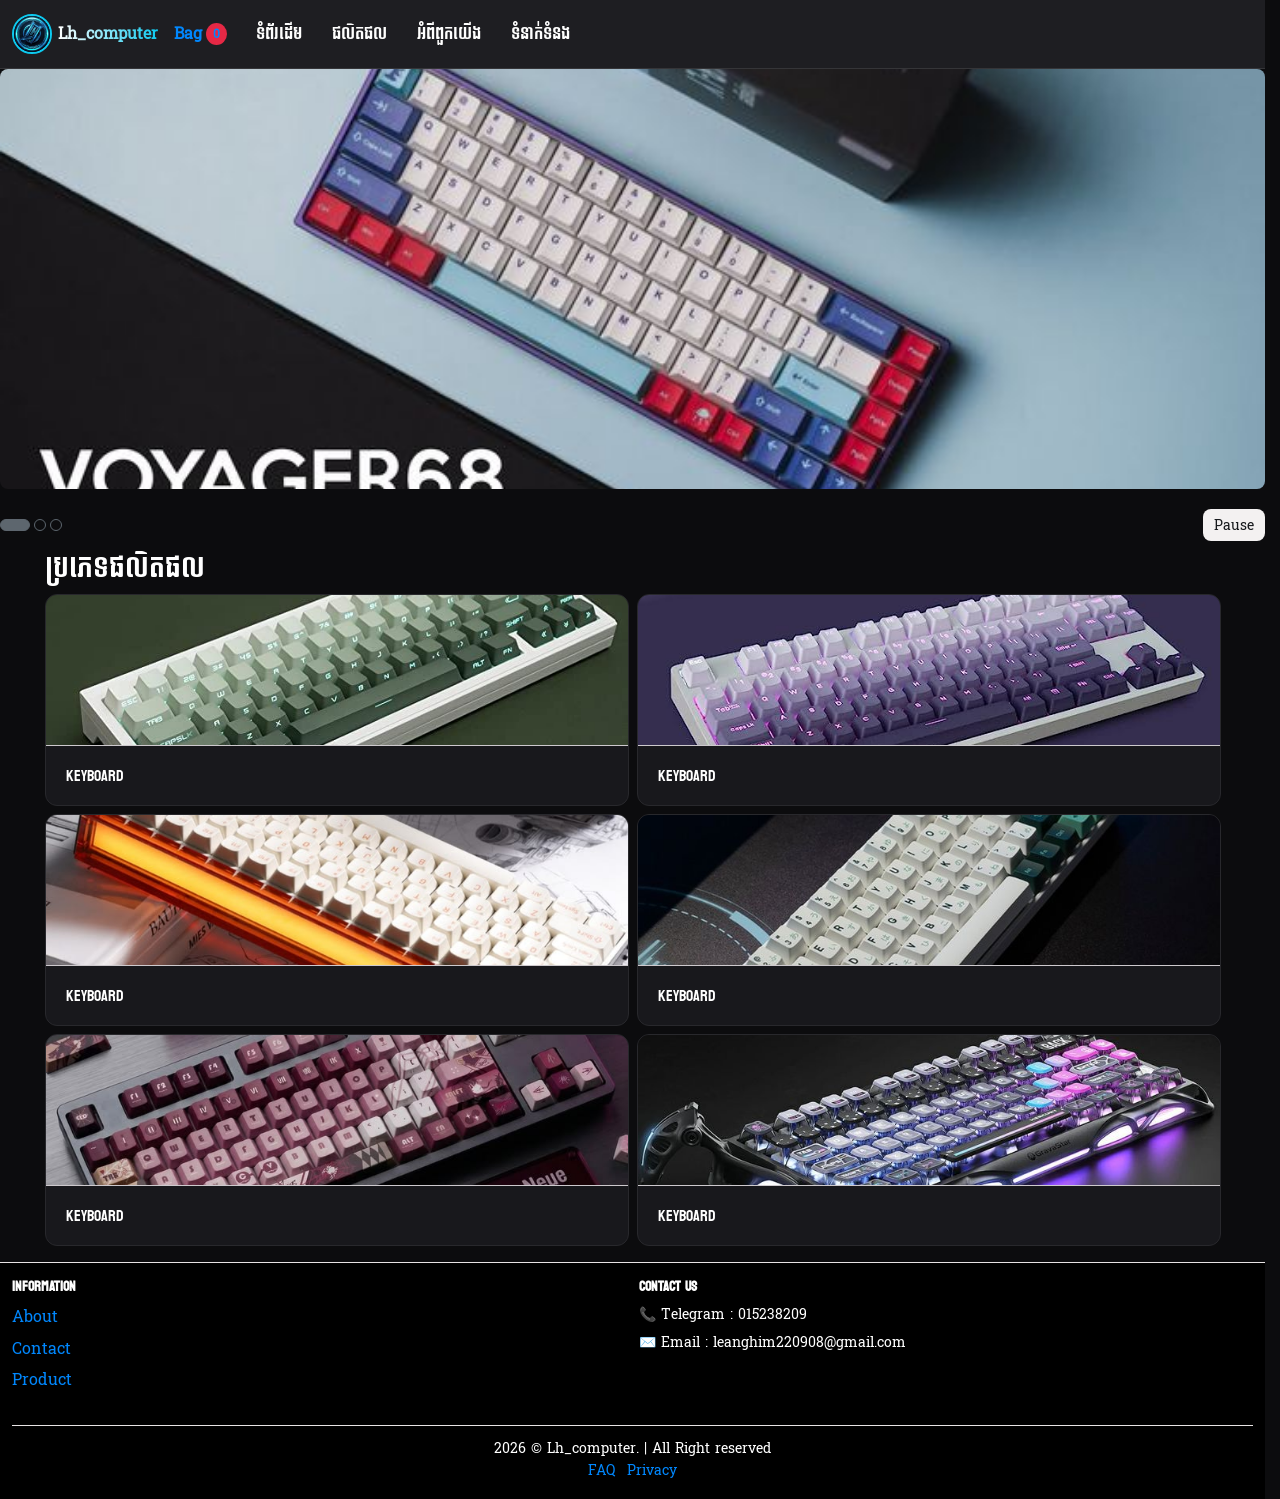
<file: index.html>
<!DOCTYPE html>
<html lang="km">

<head>
  <meta charset="UTF-8">
  <meta name="viewport" content="width=device-width, initial-scale=1.0">
  <title>Lh_computer</title>
  <link rel="stylesheet" href="assets/css/bootstrap.css">
  <link rel="stylesheet" href="assets/css/bootstrap-grid.css">
  <link rel="stylesheet" href="assets/css/custom.css">
</head>

<body class="bg-dark text-white">
  <header>
    <nav class="navbar lg:navbar-expand bg-1 fg-2">
      <div class="container-fluid">
        <!-- Logo និងឈ្មោះហាង -->
        <a class="navbar-brand d-flex align-items-center" href="index.html">
          <img src="assets/images/logos/Gemini_Generated_Image_u8m9ju8m9ju8m9ju.jpg" style="height: 40px; width: auto;"
            class="me-2 rounded-circle" alt="Lh_computer Logo">
          <span>Lh_computer</span>
        </a>

        <!-- ក្រុមខាងស្តាំ៖ Bag នៅជាប់ប៊ូតុងត្រេបី -->
        <div class="d-flex align-items-center gap-2 ms-auto">
          <a href="bag.html" class="text-decoration-none text-danger fw-bold d-flex align-items-center gap-1">
            <span>Bag</span>
            <span id="bagCount" class="badge bg-danger rounded-circle px-2">0</span>
          </a>

          <!-- ប៊ូតុង Drawer Toggler សម្រាប់ទូរសព្ទ -->
          <button class="btn-icon navbar-toggler" type="button" data-bs-toggle="drawer" data-bs-target="#navbarNavMenu"
            aria-controls="navbarNavMenu" aria-expanded="false" aria-label="Toggle navigation">
            <span class="navbar-toggler-icon" aria-hidden="true"></span>
          </button>
        </div>

        <!-- Drawer Menu -->
        <dialog class="drawer drawer-end" tabindex="-1" id="navbarNavMenu" aria-labelledby="navbarNavMenuLabel">
          <div class="drawer-header">
            <h5 class="drawer-title" id="navbarNavMenuLabel">Menu</h5>
            <button type="button" class="btn-close" data-bs-dismiss="drawer" aria-label="Close"></button>
          </div>
          <div class="drawer-body">
            <ul class="navbar-nav">
              <li class="nav-item">
                <a class="nav-link" href="index.html">ទំព័រដើម</a>
              </li>
              <li class="nav-item">
                <a class="nav-link" href="product.html">ផលិតផល</a>
              </li>
              <li class="nav-item">
                <a class="nav-link" href="about.html">អំពីពួកយើង</a>
              </li>
              <li class="nav-item">
                <a class="nav-link" href="contact.html">ទំនាក់ទំនង</a>
              </li>
            </ul>
          </div>
        </dialog>
      </div>
    </nav>
  </header>

  <!-- Carousel Banner -->
  <div id="carouselExampleInterval" class="carousel slide" data-bs-ride="carousel">
    <div class="carousel-inner rounded-5">
      <div class="carousel-item active">
        <img src="assets/images/banners/b1.jpg" class="d-block w-100" alt="Banner 1">
      </div>
      <div class="carousel-item">
        <img src="assets/images/banners/b2.jpg" loading="lazy" class="d-block w-100" alt="Banner 2">
      </div>
      <div class="carousel-item">
        <img src="assets/images/banners/b3.jpg" loading="lazy" class="d-block w-100" alt="Banner 3">
      </div>
    </div>

    <div class="d-flex justify-content-between align-items-center mt-3">
      <div class="carousel-indicators position-relative m-0">
        <button type="button" data-bs-target="#carouselExampleInterval" data-bs-slide-to="0" class="active"
          aria-current="true" aria-label="Slide 1"></button>
        <button type="button" data-bs-target="#carouselExampleInterval" data-bs-slide-to="1"
          aria-label="Slide 2"></button>
        <button type="button" data-bs-target="#carouselExampleInterval" data-bs-slide-to="2"
          aria-label="Slide 3"></button>
      </div>

      <button id="carouselToggleBtn" class="btn btn-outline-light btn-sm" type="button" aria-label="Pause">
        Pause
      </button>
    </div>
  </div>

  <!-- Categories Section -->
  <div class="container my-4">
    <h3 class="mb-3 text-white">ប្រភេទផលិតផល</h3>
    <div class="row g-3">
      <div class="col-6 col-md-4 col-lg-3 col-xl-2">
        <div class="card cate_img h-100 bg-dark text-white border-secondary">
          <img src="assets/images/categories/1.jpg" loading="lazy" class="card-img-top w-100" alt="កុំព្យូទ័រ"
            style="height: 150px; object-fit: cover;">
          <div class="card-body">
            <h5 class="card-title fs-6">Keyboard</h5>
          </div>
        </div>
      </div>

      <div class="col-6 col-md-4 col-lg-3 col-xl-2">
        <div class="card cate_img h-100 bg-dark text-white border-secondary">
          <img src="assets/images/categories/2.jpg" loading="lazy" class="card-img-top w-100" alt="កុំព្យូទ័រលើតុ"
            style="height: 150px; object-fit: cover;">
          <div class="card-body">
            <h5 class="card-title fs-6">Keyboard</h5>
          </div>
        </div>
      </div>

      <div class="col-6 col-md-4 col-lg-3 col-xl-2">
        <div class="card cate_img h-100 bg-dark text-white border-secondary">
          <img src="assets/images/categories/5.jpg" loading="lazy" class="card-img-top w-100" alt="អេក្រង់កុំព្យូទ័រ"
            style="height: 150px; object-fit: cover;">
          <div class="card-body">
            <h5 class="card-title fs-6">Keyboard</h5>
          </div>
        </div>
      </div>

      <div class="col-6 col-md-4 col-lg-3 col-xl-2">
        <div class="card cate_img h-100 bg-dark text-white border-secondary">
          <img src="assets/images/categories/4.jpg" loading="lazy" class="card-img-top w-100" alt="អេក្រង់កុំព្យូទ័រ"
            style="height: 150px; object-fit: cover;">
          <div class="card-body">
            <h5 class="card-title fs-6">Keyboard</h5>
          </div>
        </div>
      </div>

      <div class="col-6 col-md-4 col-lg-3 col-xl-2">
        <div class="card cate_img h-100 bg-dark text-white border-secondary">
          <img src="assets/images/categories/6.jpg" loading="lazy" class="card-img-top w-100" alt="អេក្រង់កុំព្យូទ័រ"
            style="height: 150px; object-fit: cover;">
          <div class="card-body">
            <h5 class="card-title fs-6">Keyboard</h5>
          </div>
        </div>
      </div>

      <div class="col-6 col-md-4 col-lg-3 col-xl-2">
        <div class="card cate_img h-100 bg-dark text-white border-secondary">
          <img src="assets/images/categories/7.jpg" loading="lazy" class="card-img-top w-100" alt="Computer"
            style="height: 150px; object-fit: cover;">
          <div class="card-body">
            <h5 class="card-title fs-6">Keyboard</h5>
          </div>
        </div>
      </div>
    </div>
  </div>

  <!-- Footer -->
  <footer class="custom-footer py-5 bg-black border-top border-secondary mt-5">
    <div class="container-fluid px-4 px-md-5">
      <div class="row g-4 pb-5 justify-content-between">
        <div class="col-6 col-md-3 col-lg-2">
          <h6 class="fw-bold mb-3 text-white">INFORMATION</h6>
          <ul class="information list-unstyled">
            <li class="mb-2"><a href="about.html" class="text-decoration-none text-muted">About</a></li>
            <li class="mb-2"><a href="contact.html" class="text-decoration-none text-muted">Contact</a></li>
            <li class="mb-2"><a href="product.html" class="text-decoration-none text-muted">Product</a></li>
          </ul>
        </div>
        <div class="col-6 col-md-4 col-lg-3">
          <h6 class="fw-bold mb-3 text-white">CONTACT US</h6>
          <ul class="list-unstyled small mb-3">
            <li class="mb-2 text-muted d-flex align-items-center gap-2">
              <span>📞 Telegram : 015238209</span>
            </li>
            <li class="mb-3 text-muted d-flex align-items-center gap-2">
              <span>✉️ Email : leanghim220908@gmail.com</span>
            </li>
          </ul>
        </div>
      </div>
      <div
        class="d-flex flex-column flex-md-row justify-content-between align-items-center pt-4 border-top border-secondary text-muted small">
        <p class="mb-0">2026 &copy; Lh_computer. | All Right reserved</p>
        <div class="d-flex gap-4">
          <a href="#" class="text-muted text-decoration-none">FAQ</a>
          <a href="#" class="text-muted text-decoration-none">Privacy</a>
        </div>
      </div>
    </div>
  </footer>

  <script>
    document.addEventListener("DOMContentLoaded", function () {
      const cart = JSON.parse(localStorage.getItem('lh_cart')) || [];
      const totalCount = cart.reduce((sum, item) => sum + (parseInt(item.qty, 10) || 1), 0);
      const bagCountElem = document.getElementById('bagCount');
      if (bagCountElem) {
        bagCountElem.innerText = totalCount;
      }

      const carouselEl = document.getElementById('carouselExampleInterval');
      if (!carouselEl) return;

      const items = carouselEl.querySelectorAll('.carousel-item');
      const indicators = carouselEl.querySelectorAll('.carousel-indicators button');
      const toggleBtn = document.getElementById('carouselToggleBtn');
      if (!items.length) return;

      let currentIndex = 0;
      let isPaused = false;

      function showSlide(index) {
        currentIndex = (index + items.length) % items.length;
        items.forEach((item, i) => {
          const isActive = i === currentIndex;
          item.classList.toggle('active', isActive);
          item.style.display = isActive ? 'block' : 'none';
        });
        indicators.forEach((btn, i) => {
          const isActive = i === currentIndex;
          btn.classList.toggle('active', isActive);
          btn.setAttribute('aria-current', isActive ? 'true' : 'false');
        });
      }

      showSlide(0);

      indicators.forEach((btn, idx) => {
        btn.addEventListener('click', function () {
          showSlide(idx);
        });
      });

      setInterval(function () {
        if (!isPaused) {
          showSlide(currentIndex + 1);
        }
      }, 3000);

      if (toggleBtn) {
        toggleBtn.addEventListener('click', function () {
          isPaused = !isPaused;
          toggleBtn.textContent = isPaused ? 'Play' : 'Pause';
        });
      }
    });
  </script>
  <script type="module" src="assets/js/bootstrap.bundle.min.js"></script>
  <script src="assets/js/main.js"></script>
</body>

</html>
</file>
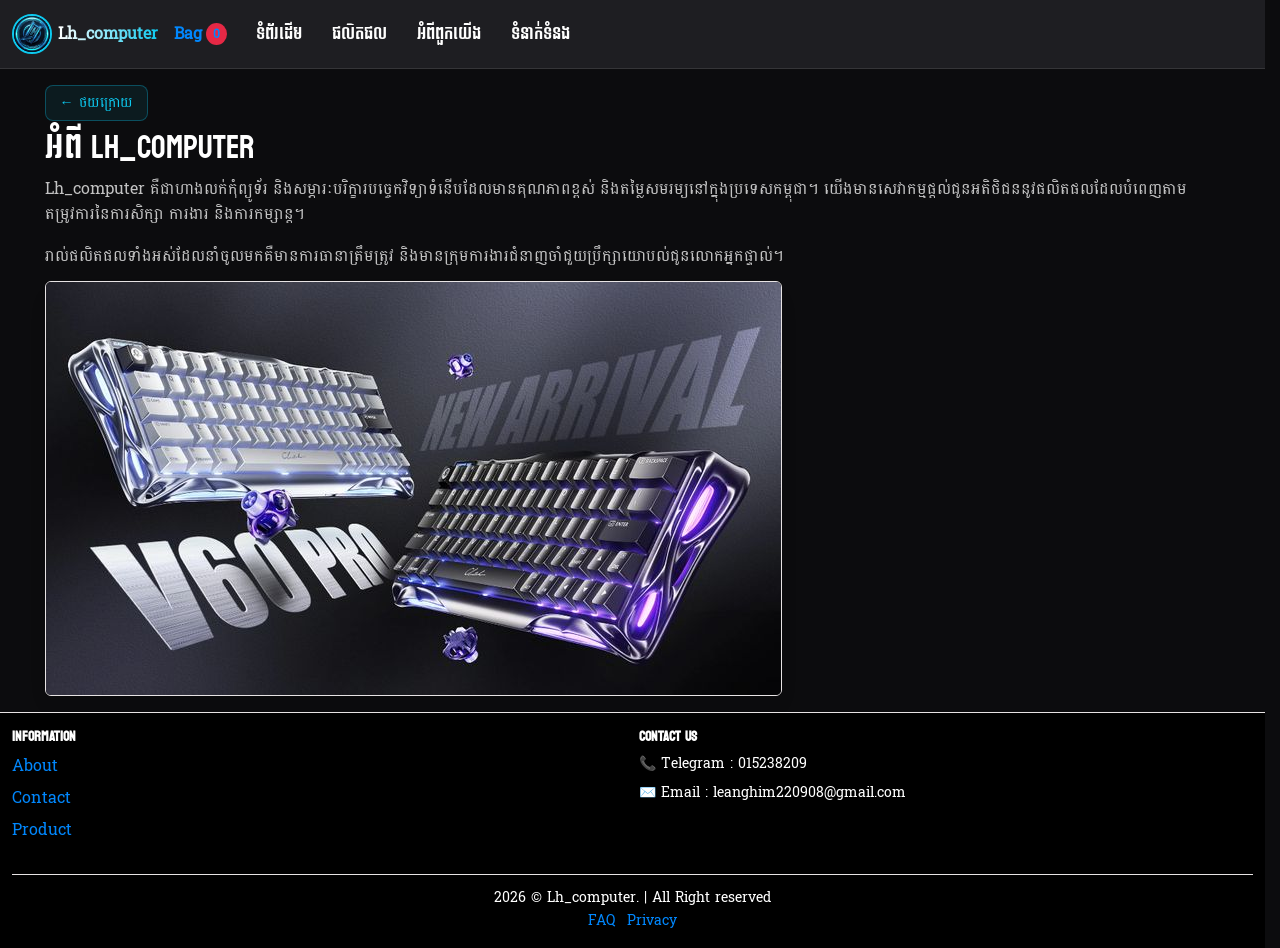
<file: about.html>
<!DOCTYPE html>
<html lang="km">

<head>
    <meta charset="UTF-8">
    <meta name="viewport" content="width=device-width, initial-scale=1.0">
    <title>អំពីពួកយើង - Lh_computer</title>
    <link rel="stylesheet" href="assets/css/bootstrap.css">
    <link rel="stylesheet" href="assets/css/bootstrap-grid.css">
    <link rel="stylesheet" href="assets/css/custom.css">
</head>

<body class="bg-dark text-white">
    <header>
        <nav class="navbar lg:navbar-expand bg-1 fg-2">
            <div class="container-fluid">
                <a class="navbar-brand d-flex align-items-center" href="index.html">
                    <img src="assets/images/logos/Gemini_Generated_Image_u8m9ju8m9ju8m9ju.jpg"
                        style="height: 40px; width: auto;" class="me-2 rounded-circle" alt="Lh_computer Logo">
                    <span>Lh_computer</span>
                </a>

                <div class="d-flex align-items-center gap-2 ms-auto">
                    <a href="bag.html" class="text-decoration-none text-danger fw-bold d-flex align-items-center gap-1">
                        <span>Bag</span>
                        <span id="bagCount" class="badge bg-danger rounded-circle px-2">0</span>
                    </a>

                    <button class="btn-icon navbar-toggler" type="button" data-bs-toggle="drawer"
                        data-bs-target="#navbarNavMenu" aria-controls="navbarNavMenu" aria-expanded="false"
                        aria-label="Toggle navigation">
                        <span class="navbar-toggler-icon" aria-hidden="true"></span>
                    </button>
                </div>

                <dialog class="drawer drawer-end" tabindex="-1" id="navbarNavMenu" aria-labelledby="navbarNavMenuLabel">
                    <div class="drawer-header">
                        <h5 class="drawer-title" id="navbarNavMenuLabel">Menu</h5>
                        <button type="button" class="btn-close" data-bs-dismiss="drawer" aria-label="Close"></button>
                    </div>
                    <div class="drawer-body">
                        <ul class="navbar-nav">
                            <li class="nav-item">
                                <a class="nav-link" href="index.html">ទំព័រដើម</a>
                            </li>
                            <li class="nav-item">
                                <a class="nav-link" href="product.html">ផលិតផល</a>
                            </li>
                            <li class="nav-item">
                                <a class="nav-link" href="about.html">អំពីពួកយើង</a>
                            </li>
                            <li class="nav-item">
                                <a class="nav-link" href="contact.html">ទំនាក់ទំនង</a>
                            </li>
                        </ul>
                    </div>
                </dialog>
            </div>
        </nav>
    </header>

    <main class="container my-5">
        <div class="mb-3">
            <a href="product.html" class="back-btn-modern text-decoration-none">
                <span>← ថយក្រោយ</span>
            </a>
        </div>

        <div class="row align-items-center g-4">
            <div class="col-md-6">
                <h2 class="mb-3 text-white">អំពី LH_COMPUTER</h2>
                <p class="text-light opacity-75">
                    Lh_computer គឺជាហាងលក់កុំព្យូទ័រ និងសម្ភារៈបរិក្ខារបច្ចេកវិទ្យាទំនើបដែលមានគុណភាពខ្ពស់
                    និងតម្លៃសមរម្យនៅក្នុងប្រទេសកម្ពុជា។
                    យើងមានសេវាកម្មផ្តល់ជូនអតិថិជននូវផលិតផលដែលបំពេញតាមតម្រូវការនៃការសិក្សា
                    ការងារ និងការកម្សាន្ត។
                </p>
                <p class="text-light opacity-75 mb-0">
                    រាល់ផលិតផលទាំងអស់ដែលនាំចូលមកគឺមានការធានាត្រឹមត្រូវ
                    និងមានក្រុមការងារជំនាញចាំជួយប្រឹក្សាយោបល់ជូនលោកអ្នកផ្ទាល់។
                </p>
            </div>

            <div class="col-md-6">
                <img src="assets/images/logos/Gaming Gadgets w_ Cool Sci-fi Keyboard, Mouse, Speakers _ GravaStar.jpg"
                    loading="lazy" class="img-fluid rounded-4 shadow border border-secondary" alt="About Image">
            </div>
        </div>
    </main>

    <footer class="custom-footer py-5 bg-black border-top border-secondary mt-5">
        <div class="container-fluid px-4 px-md-5">
            <div class="row g-4 pb-5 justify-content-between">
                <div class="col-6 col-md-3 col-lg-2">
                    <h6 class="fw-bold mb-3 text-white">INFORMATION</h6>
                    <ul class="information list-unstyled">
                        <li class="mb-2"><a href="about.html" class="text-decoration-none text-muted">About</a></li>
                        <li class="mb-2"><a href="contact.html" class="text-decoration-none text-muted">Contact</a></li>
                        <li class="mb-2"><a href="product.html" class="text-decoration-none text-muted">Product</a></li>
                    </ul>
                </div>
                <div class="col-6 col-md-4 col-lg-3">
                    <h6 class="fw-bold mb-3 text-white">CONTACT US</h6>
                    <ul class="list-unstyled small mb-3">
                        <li class="mb-2 text-muted d-flex align-items-center gap-2">
                            <span>📞 Telegram : 015238209</span>
                        </li>
                        <li class="mb-3 text-muted d-flex align-items-center gap-2">
                            <span>✉️ Email : leanghim220908@gmail.com</span>
                        </li>
                    </ul>
                </div>
            </div>
            <div
                class="d-flex flex-column flex-md-row justify-content-between align-items-center pt-4 border-top border-secondary text-muted small">
                <p class="mb-0">2026 &copy; Lh_computer. | All Right reserved</p>
                <div class="d-flex gap-4">
                    <a href="#" class="text-muted text-decoration-none">FAQ</a>
                    <a href="#" class="text-muted text-decoration-none">Privacy</a>
                </div>
            </div>
        </div>
    </footer>

    <script>
        document.addEventListener("DOMContentLoaded", function () {
            const cart = JSON.parse(localStorage.getItem('lh_cart')) || [];
            const totalCount = cart.reduce((sum, item) => sum + (parseInt(item.qty, 10) || 1), 0);
            const bagCountElem = document.getElementById('bagCount');
            if (bagCountElem) {
                bagCountElem.innerText = totalCount;
            }
        });
    </script>
    <script type="module" src="assets/js/bootstrap.bundle.min.js"></script>
    <script src="assets/js/main.js"></script>
</body>

</html>
</file>
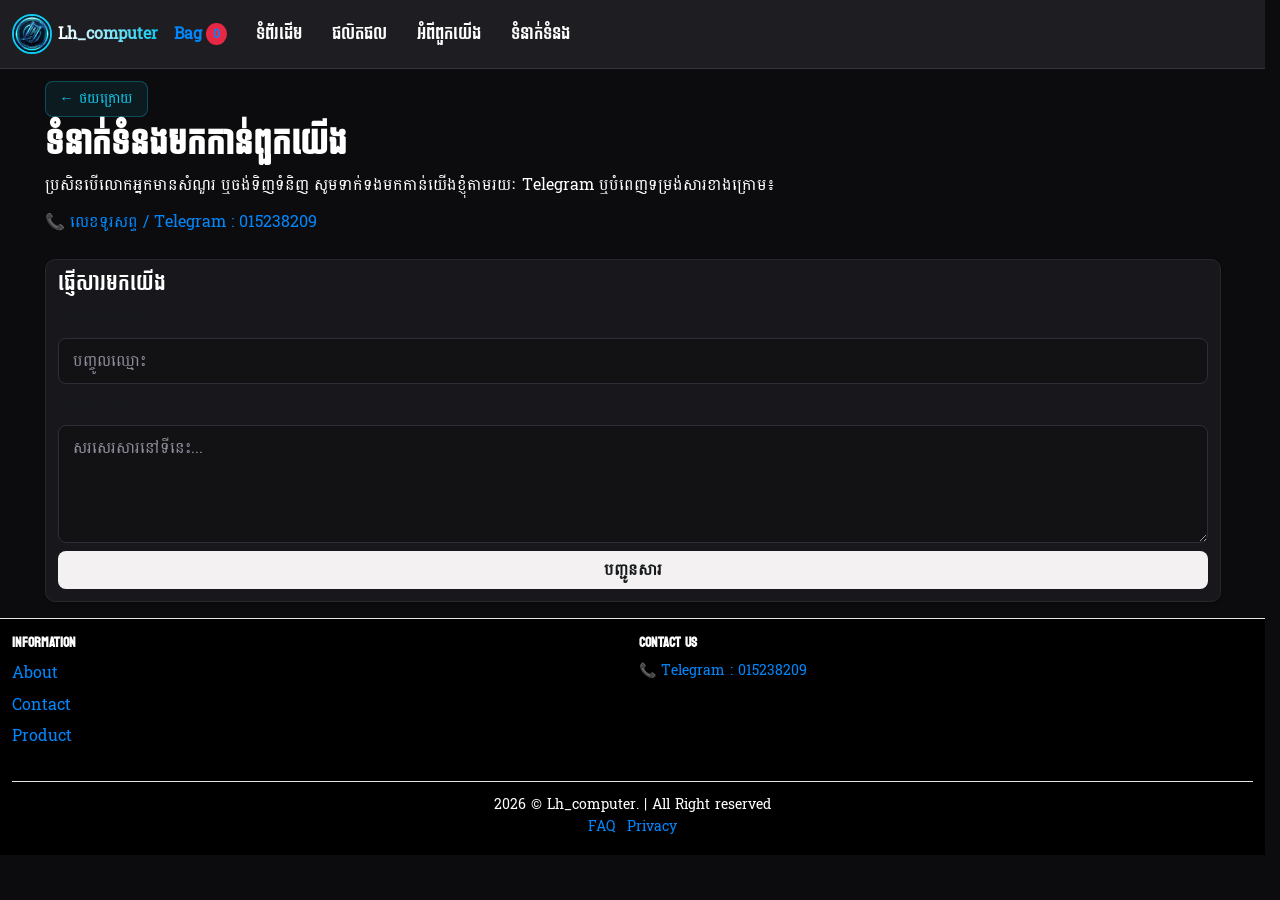
<file: contact.html>
<!DOCTYPE html>
<html lang="km">

<head>
    <meta charset="UTF-8">
    <meta name="viewport" content="width=device-width, initial-scale=1.0">
    <title>Lh_computer - ទំនាក់ទំនង</title>
    <link rel="stylesheet" href="assets/css/bootstrap.css">
    <link rel="stylesheet" href="assets/css/bootstrap-grid.css">
    <link rel="stylesheet" href="assets/css/custom.css">
</head>

<body class="bg-dark text-white">
    <header>
        <nav class="navbar lg:navbar-expand bg-1 fg-2">
            <div class="container-fluid">
                <a class="navbar-brand d-flex align-items-center" href="index.html">
                    <img src="assets/images/logos/Gemini_Generated_Image_u8m9ju8m9ju8m9ju.jpg"
                        style="height: 40px; width: auto;" class="me-2 rounded-circle" alt="Lh_computer Logo">
                    <span>Lh_computer</span>
                </a>

                <div class="d-flex align-items-center gap-2 ms-auto">
                    <a href="bag.html" class="text-decoration-none text-danger fw-bold d-flex align-items-center gap-1">
                        <span>Bag</span>
                        <span id="bagCount" class="badge bg-danger rounded-circle px-2">0</span>
                    </a>

                    <button class="btn-icon navbar-toggler" type="button" data-bs-toggle="drawer"
                        data-bs-target="#navbarNavMenu" aria-controls="navbarNavMenu" aria-expanded="false"
                        aria-label="Toggle navigation">
                        <span class="navbar-toggler-icon" aria-hidden="true"></span>
                    </button>
                </div>

                <dialog class="drawer drawer-end" tabindex="-1" id="navbarNavMenu" aria-labelledby="navbarNavMenuLabel">
                    <div class="drawer-header">
                        <h5 class="drawer-title" id="navbarNavMenuLabel">Menu</h5>
                        <button type="button" class="btn-close" data-bs-dismiss="drawer" aria-label="Close"></button>
                    </div>
                    <div class="drawer-body">
                        <ul class="navbar-nav">
                            <li class="nav-item">
                                <a class="nav-link" href="index.html">ទំព័រដើម</a>
                            </li>
                            <li class="nav-item">
                                <a class="nav-link" href="product.html">ផលិតផល</a>
                            </li>
                            <li class="nav-item">
                                <a class="nav-link" href="about.html">អំពីពួកយើង</a>
                            </li>
                            <li class="nav-item">
                                <a class="nav-link" href="contact.html">ទំនាក់ទំនង</a>
                            </li>
                        </ul>
                    </div>
                </dialog>
            </div>
        </nav>
    </header>

    <main class="container my-4">
        <div class="mb-3">
            <a href="about.html" class="back-btn-modern">
                <span>← ថយក្រោយ</span>
            </a>
        </div>

        <div class="row">
            <div class="col-lg-6 mb-4">
                <h2 class="fw-bold mb-3">ទំនាក់ទំនងមកកាន់ពួកយើង</h2>
                <p class="text-muted mb-4">ប្រសិនបើលោកអ្នកមានសំណួរ ឬចង់ទិញទំនិញ
                    សូមទាក់ទងមកកាន់យើងខ្ញុំតាមរយៈ Telegram ឬបំពេញទម្រង់សារខាងក្រោម៖</p>

                <ul class="list-unstyled mb-4">
                    <li class="mb-3">
                        <a href="https://t.me/leanghim_computer" target="_blank" rel="noopener noreferrer"
                            class="text-decoration-none text-muted d-flex align-items-center gap-2">
                            <span>📞 លេខទូរសព្ទ / Telegram : 015238209</span>
                        </a>
                    </li>
                </ul>
            </div>

            <div class="col-lg-6">
                <div class="card contact-card p-4 shadow-sm text-white">
                    <h4 class="mb-3 text-white">ផ្ញើសារមកយើង</h4>
                    <form id="contactForm" onsubmit="sendContactToTelegram(event)">
                        <div class="mb-3">
                            <label for="name" class="form-label">ឈ្មោះរបស់អ្នក</label>
                            <input type="text" class="form-control" id="name" placeholder="បញ្ចូលឈ្មោះ" required>
                        </div>
                        <div class="mb-3">
                            <label for="message" class="form-label">សាររបស់អ្នក</label>
                            <textarea class="form-control" id="message" rows="4" placeholder="សរសេរសារនៅទីនេះ..."
                                required></textarea>
                        </div>
                        <button type="submit" class="btn btn-danger w-100 py-2 fw-bold">បញ្ជូនសារ</button>
                    </form>
                </div>
            </div>
        </div>
    </main>

    <footer class="custom-footer py-5 bg-black border-top border-secondary mt-5">
        <div class="container-fluid px-4 px-md-5">
            <div class="row g-4 pb-5 justify-content-between">
                <div class="col-6 col-md-3 col-lg-2">
                    <h6 class="fw-bold mb-3 text-white">INFORMATION</h6>
                    <ul class="information list-unstyled">
                        <li class="mb-2"><a href="about.html" class="text-decoration-none text-muted">About</a></li>
                        <li class="mb-2"><a href="contact.html" class="text-decoration-none text-muted">Contact</a></li>
                        <li class="mb-2"><a href="product.html" class="text-decoration-none text-muted">Product</a></li>
                    </ul>
                </div>
                <div class="col-6 col-md-4 col-lg-3">
                    <h6 class="fw-bold mb-3 text-white">CONTACT US</h6>
                    <ul class="list-unstyled small mb-3">
                        <li class="mb-2">
                            <a href="https://t.me/leanghim_computer" target="_blank" rel="noopener noreferrer"
                                class="text-decoration-none text-muted d-flex align-items-center gap-2">
                                <span>📞 Telegram : 015238209</span>
                            </a>
                        </li>
                    </ul>
                </div>
            </div>
            <div
                class="d-flex flex-column flex-md-row justify-content-between align-items-center pt-4 border-top border-secondary text-muted small">
                <p class="mb-0">2026 &copy; Lh_computer. | All Right reserved</p>
                <div class="d-flex gap-4">
                    <a href="#" class="text-muted text-decoration-none">FAQ</a>
                    <a href="#" class="text-muted text-decoration-none">Privacy</a>
                </div>
            </div>
        </div>
    </footer>

    <script>
        function updateBagCount() {
            let cart = JSON.parse(localStorage.getItem('lh_cart')) || [];
            let totalCount = cart.reduce((sum, item) => sum + (parseInt(item.qty, 10) || 1), 0);
            const bagCountElem = document.getElementById('bagCount');
            if (bagCountElem) {
                bagCountElem.innerText = totalCount;
            }
        }

        document.addEventListener("DOMContentLoaded", updateBagCount);

        function copyTextFallback(text) {
            try {
                if (navigator.clipboard && navigator.clipboard.writeText) {
                    navigator.clipboard.writeText(text).catch(() => { });
                }
            } catch (e) {
                // Ignore clipboard errors on restricted contexts
            }
        }

        function sendContactToTelegram(event) {
            event.preventDefault();

            const name = document.getElementById('name').value.trim();
            const messageContent = document.getElementById('message').value.trim();

            if (!name || !messageContent) {
                alert("សូមបំពេញព័ត៌មានឱ្យបានគ្រប់គ្រាន់!");
                return;
            }

            const plainText =
                `📩 សារទំនាក់ទំនងថ្មីពីវេបសាយ\n` +
                `👤 ឈ្មោះ: ${name}\n` +
                `💬 សារ: ${messageContent}`;

            const telegramUsername = "leanghim_computer";
            const encodedText = encodeURIComponent(plainText);
            const httpsUrl = `https://t.me/${telegramUsername}?text=${encodedText}`;
            const appDeepLink = `tg://resolve?domain=${telegramUsername}&text=${encodedText}`;

            copyTextFallback(plainText);

            const isMobile = /Android|iPhone|iPad|iPod/i.test(navigator.userAgent);
            if (isMobile) {
                const fallbackTimer = setTimeout(() => {
                    window.location.href = httpsUrl;
                }, 900);

                window.addEventListener("pagehide", () => clearTimeout(fallbackTimer), { once: true });
                window.location.href = appDeepLink;
            } else {
                window.open(httpsUrl, '_blank', 'noopener,noreferrer');
            }
        }
    </script>

    <script type="module" src="assets/js/bootstrap.bundle.min.js"></script>
    <script src="assets/js/main.js"></script>
</body>

</html>
</file>
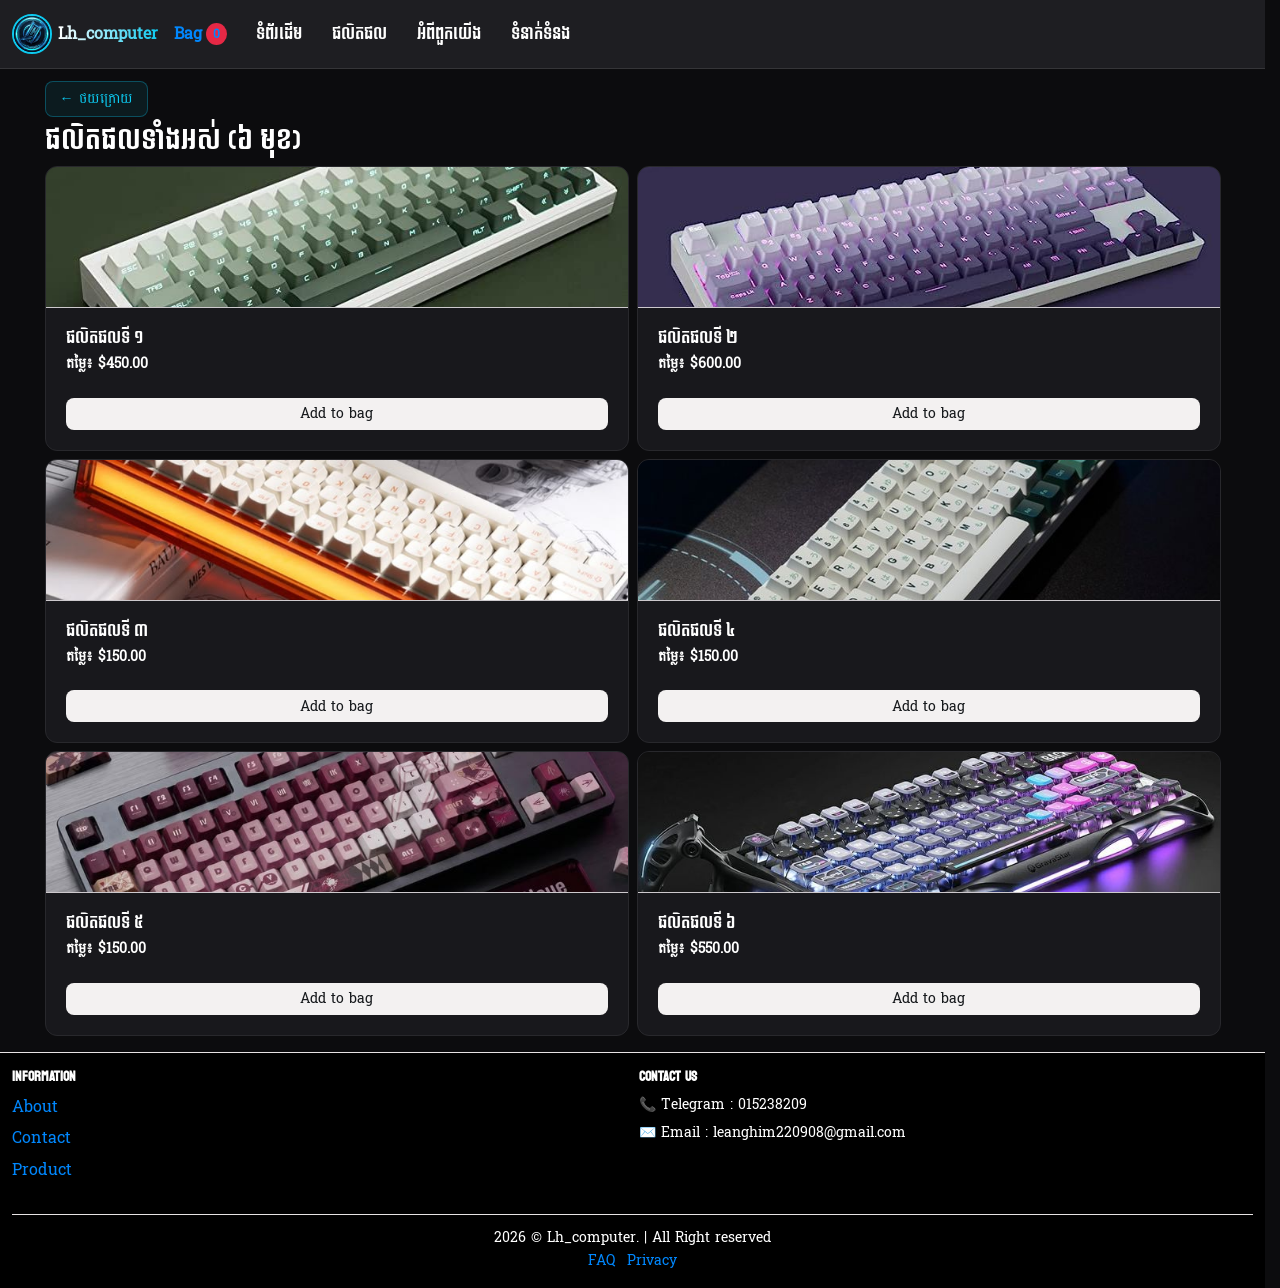
<file: product.html>
<!DOCTYPE html>
<html lang="km">

<head>
    <meta charset="UTF-8">
    <meta name="viewport" content="width=device-width, initial-scale=1.0">
    <title>Lh_computer - ផលិតផល</title>
    <link rel="stylesheet" href="assets/css/bootstrap.css">
    <link rel="stylesheet" href="assets/css/bootstrap-grid.css">
    <link rel="stylesheet" href="assets/css/custom.css">
</head>

<body class="bg-dark text-white">
    <header>
        <nav class="navbar lg:navbar-expand bg-1 fg-2">
            <div class="container-fluid">
                <a class="navbar-brand d-flex align-items-center" href="index.html">
                    <img src="assets/images/logos/Gemini_Generated_Image_u8m9ju8m9ju8m9ju.jpg"
                        style="height: 40px; width: auto;" class="me-2 rounded-circle" alt="Lh_computer Logo">
                    <span>Lh_computer</span>
                </a>

                <div class="d-flex align-items-center gap-2 ms-auto">
                    <a href="bag.html" class="text-decoration-none text-danger fw-bold d-flex align-items-center gap-1">
                        <span>Bag</span>
                        <span id="bagCount" class="badge bg-danger rounded-circle px-2">0</span>
                    </a>

                    <button class="btn-icon navbar-toggler" type="button" data-bs-toggle="drawer"
                        data-bs-target="#navbarNavMenu" aria-controls="navbarNavMenu" aria-expanded="false"
                        aria-label="Toggle navigation">
                        <span class="navbar-toggler-icon" aria-hidden="true"></span>
                    </button>
                </div>

                <dialog class="drawer drawer-end" tabindex="-1" id="navbarNavMenu" aria-labelledby="navbarNavMenuLabel">
                    <div class="drawer-header">
                        <h5 class="drawer-title" id="navbarNavMenuLabel">Menu</h5>
                        <button type="button" class="btn-close" data-bs-dismiss="drawer" aria-label="Close"></button>
                    </div>
                    <div class="drawer-body">
                        <ul class="navbar-nav">
                            <li class="nav-item">
                                <a class="nav-link" href="index.html">ទំព័រដើម</a>
                            </li>
                            <li class="nav-item">
                                <a class="nav-link" href="product.html">ផលិតផល</a>
                            </li>
                            <li class="nav-item">
                                <a class="nav-link" href="about.html">អំពីពួកយើង</a>
                            </li>
                            <li class="nav-item">
                                <a class="nav-link" href="contact.html">ទំនាក់ទំនង</a>
                            </li>
                        </ul>
                    </div>
                </dialog>
            </div>
        </nav>
    </header>

    <main class="container my-4">
        <div class="mb-3">
            <a href="index.html" class="back-btn-modern text-decoration-none">
                <span>← ថយក្រោយ</span>
            </a>
        </div>
        <h3 class="mb-3 text-white">ផលិតផលទាំងអស់ (៦ មុខ)</h3>
        <div class="row g-3">

            <!-- ផលិតផលទី ១ -->
            <div class="col-6 col-md-4 col-lg-3 col-xl-2">
                <div class="card cate_img bg-dark text-white border-secondary h-100">
                    <img src="assets/images/categories/1.jpg" class="card-img-top w-100" alt="ផលិតផលទី ១"
                        style="height: 140px; object-fit: cover;">
                    <div class="card-body d-flex flex-column justify-content-between">
                        <div>
                            <h5 class="card-title fs-6">ផលិតផលទី ១</h5>
                            <p class="text-danger fw-bold small mb-2">តម្លៃ៖ $450.00</p>
                        </div>
                        <button type="button" class="btn btn-danger btn-sm w-100 mt-2"
                            onclick="addToCart('ផលិតផលទី ១', 450.00, 'assets/images/categories/1.jpg')">Add to
                            bag</button>
                    </div>
                </div>
            </div>

            <!-- ផលិតផលទី ២ -->
            <div class="col-6 col-md-4 col-lg-3 col-xl-2">
                <div class="card cate_img bg-dark text-white border-secondary h-100">
                    <img src="assets/images/categories/2.jpg" class="card-img-top w-100" alt="ផលិតផលទី ២"
                        style="height: 140px; object-fit: cover;">
                    <div class="card-body d-flex flex-column justify-content-between">
                        <div>
                            <h5 class="card-title fs-6">ផលិតផលទី ២</h5>
                            <p class="text-danger fw-bold small mb-2">តម្លៃ៖ $600.00</p>
                        </div>
                        <button type="button" class="btn btn-danger btn-sm w-100 mt-2"
                            onclick="addToCart('ផលិតផលទី ២', 600.00, 'assets/images/categories/2.jpg')">Add to
                            bag</button>
                    </div>
                </div>
            </div>

            <!-- ផលិតផលទី ៣ -->
            <div class="col-6 col-md-4 col-lg-3 col-xl-2">
                <div class="card cate_img bg-dark text-white border-secondary h-100">
                    <img src="assets/images/categories/5.jpg" class="card-img-top w-100" alt="ផលិតផលទី ៣"
                        style="height: 140px; object-fit: cover;">
                    <div class="card-body d-flex flex-column justify-content-between">
                        <div>
                            <h5 class="card-title fs-6">ផលិតផលទី ៣</h5>
                            <p class="text-danger fw-bold small mb-2">តម្លៃ៖ $150.00</p>
                        </div>
                        <button type="button" class="btn btn-danger btn-sm w-100 mt-2"
                            onclick="addToCart('ផលិតផលទី ៣', 150.00, 'assets/images/categories/5.jpg')">Add to
                            bag</button>
                    </div>
                </div>
            </div>

            <!-- ផលិតផលទី ៤ -->
            <div class="col-6 col-md-4 col-lg-3 col-xl-2">
                <div class="card cate_img bg-dark text-white border-secondary h-100">
                    <img src="assets/images/categories/4.jpg" loading="lazy" class="card-img-top w-100" alt="ផលិតផលទី ៤"
                        style="height: 140px; object-fit: cover;">
                    <div class="card-body d-flex flex-column justify-content-between">
                        <div>
                            <h5 class="card-title fs-6">ផលិតផលទី ៤</h5>
                            <p class="text-danger fw-bold small mb-2">តម្លៃ៖ $150.00</p>
                        </div>
                        <button type="button" class="btn btn-danger btn-sm w-100 mt-2"
                            onclick="addToCart('ផលិតផលទី ៤', 150.00, 'assets/images/categories/4.jpg')">Add to
                            bag</button>
                    </div>
                </div>
            </div>

            <!-- ផលិតផលទី ៥ -->
            <div class="col-6 col-md-4 col-lg-3 col-xl-2">
                <div class="card cate_img bg-dark text-white border-secondary h-100">
                    <img src="assets/images/categories/6.jpg" loading="lazy" class="card-img-top w-100" alt="ផលិតផលទី ៥"
                        style="height: 140px; object-fit: cover;">
                    <div class="card-body d-flex flex-column justify-content-between">
                        <div>
                            <h5 class="card-title fs-6">ផលិតផលទី ៥</h5>
                            <p class="text-danger fw-bold small mb-2">តម្លៃ៖ $150.00</p>
                        </div>
                        <button type="button" class="btn btn-danger btn-sm w-100 mt-2"
                            onclick="addToCart('ផលិតផលទី ៥', 150.00, 'assets/images/categories/6.jpg')">Add to
                            bag</button>
                    </div>
                </div>
            </div>

            <!-- ផលិតផលទី ៦ -->
            <div class="col-6 col-md-4 col-lg-3 col-xl-2">
                <div class="card cate_img bg-dark text-white border-secondary h-100">
                    <img src="assets/images/categories/7.jpg" loading="lazy" class="card-img-top w-100" alt="ផលិតផលទី ៦"
                        style="height: 140px; object-fit: cover;">
                    <div class="card-body d-flex flex-column justify-content-between">
                        <div>
                            <h5 class="card-title fs-6">ផលិតផលទី ៦</h5>
                            <p class="text-danger fw-bold small mb-2">តម្លៃ៖ $550.00</p>
                        </div>
                        <button type="button" class="btn btn-danger btn-sm w-100 mt-2"
                            onclick="addToCart('ផលិតផលទី ៦', 550.00, 'assets/images/categories/7.jpg')">Add to
                            bag</button>
                    </div>
                </div>
            </div>

        </div>
    </main>

    <footer class="custom-footer py-5 bg-black border-top border-secondary mt-5">
        <div class="container-fluid px-4 px-md-5">
            <div class="row g-4 pb-5 justify-content-between">
                <div class="col-6 col-md-3 col-lg-2">
                    <h6 class="fw-bold mb-3 text-white">INFORMATION</h6>
                    <ul class="information list-unstyled">
                        <li class="mb-2"><a href="about.html" class="text-decoration-none text-muted">About</a></li>
                        <li class="mb-2"><a href="contact.html" class="text-decoration-none text-muted">Contact</a></li>
                        <li class="mb-2"><a href="product.html" class="text-decoration-none text-muted">Product</a></li>
                    </ul>
                </div>
                <div class="col-6 col-md-4 col-lg-3">
                    <h6 class="fw-bold mb-3 text-white">CONTACT US</h6>
                    <ul class="list-unstyled small mb-3">
                        <li class="mb-2 text-muted d-flex align-items-center gap-2">
                            <span>📞 Telegram : 015238209</span>
                        </li>
                        <li class="mb-3 text-muted d-flex align-items-center gap-2">
                            <span>✉️ Email : leanghim220908@gmail.com</span>
                        </li>
                    </ul>
                </div>
            </div>
            <div
                class="d-flex flex-column flex-md-row justify-content-between align-items-center pt-4 border-top border-secondary text-muted small">
                <p class="mb-0">2026 &copy; Lh_computer. | All Right reserved</p>
                <div class="d-flex gap-4">
                    <a href="#" class="text-muted text-decoration-none">FAQ</a>
                    <a href="#" class="text-muted text-decoration-none">Privacy</a>
                </div>
            </div>
        </div>
    </footer>

    <script>
        function updateBagCount() {
            let cart = JSON.parse(localStorage.getItem('lh_cart')) || [];
            let totalCount = cart.reduce((sum, item) => sum + (parseInt(item.qty, 10) || 1), 0);
            const bagCountElem = document.getElementById('bagCount');
            if (bagCountElem) {
                bagCountElem.innerText = totalCount;
            }
        }

        function addToCart(name, price, image) {
            let cart = JSON.parse(localStorage.getItem('lh_cart')) || [];
            let existingItem = cart.find(item => item.name === name);

            if (existingItem) {
                existingItem.qty = (parseInt(existingItem.qty, 10) || 1) + 1;
                existingItem.image = image;
            } else {
                cart.push({ name: name, price: price, image: image, qty: 1 });
            }

            localStorage.setItem('lh_cart', JSON.stringify(cart));
            updateBagCount();
        }

        document.addEventListener("DOMContentLoaded", updateBagCount);
    </script>

    <script type="module" src="assets/js/bootstrap.bundle.min.js"></script>
    <script src="assets/js/main.js"></script>
</body>

</html>
</file>
<file: assets/css/custom.css>
/* ==========================================
   1. Custom Fonts
   ========================================== */
@font-face {
  font-family: "Bayon";
  src: url("../fonts/Bayon/Bayon-Regular.ttf");
}

@font-face {
  font-family: "Battambang";
  src: url("../fonts/Battambang/Battambang-Regular.ttf");
}

@font-face {
  font-family: "RobotoRegular";
  src: url("../fonts/Roboto/static/Roboto-Regular.ttf");
}

@font-face {
  font-family: "RobotoBold";
  src: url("../fonts/Roboto/static/Roboto-Bold.ttf");
}

/* ==========================================
   2. Base & Typography
   ========================================== */
html,
body {
  overflow-x: hidden;
  background-color: #0c0c0e;
  color: #ffffff;
  font-family: "Battambang", "RobotoRegular", sans-serif;
  line-height: 1.6;
}

body.bag-page {
  background-color: #0c0c0e;
  color: #ffffff;
}

h1,
h2,
h3,
h4,
h5,
h6,
.nav-link {
  font-family: "Bayon", "RobotoBold", sans-serif;
  color: #ffffff;
}

h1:hover,
h2:hover,
h3:hover,
h4:hover,
h5:hover,
h6:hover,
.nav-link:hover {
  color: #0dcaf0;
  transition: color 0.3s ease;
}

/* ==========================================
   3. Page Entrance Animation
   ========================================== */
@keyframes fadeIn {
  from {
    opacity: 0;
    transform: translateY(15px);
  }
  to {
    opacity: 1;
    transform: translateY(0);
  }
}

main,
.card,
footer {
  animation: fadeIn 0.8s ease-out forwards;
}

/* ==========================================
   4. Navbar, Logo & Menu Animations
   ========================================== */
.navbar {
  position: sticky;
  top: 0;
  z-index: 1030;
  background-color: rgba(33, 33, 36, 0.92);
  backdrop-filter: blur(10px);
  border-bottom: 1px solid rgba(255, 255, 255, 0.1);
  transition:
    background-color 0.4s ease,
    box-shadow 0.4s ease;
}

.navbar:hover {
  box-shadow: 0 4px 20px rgba(13, 202, 240, 0.15);
}

@keyframes shineLogo {
  to {
    background-position: 200% center;
  }
}

@keyframes logoEntrance {
  0% {
    opacity: 0;
    transform: translateY(-16px) scale(0.95);
  }
  100% {
    opacity: 1;
    transform: translateY(0) scale(1);
  }
}

.navbar .navbar-brand {
  display: inline-flex;
  align-items: center;
  position: relative;
  font-weight: 700;
  text-decoration: none;
  animation: logoEntrance 0.9s cubic-bezier(0.16, 1, 0.3, 1) forwards;
  transition: transform 0.3s ease;
}

.navbar .navbar-brand span {
  background: linear-gradient(90deg, #ffffff 0%, #0dcaf0 50%, #ffffff 100%);
  background-size: 200% auto;
  color: transparent;
  -webkit-background-clip: text;
  background-clip: text;
  animation: shineLogo 4s linear infinite;
}

.navbar .navbar-brand:hover {
  transform: scale(1.03);
  filter: drop-shadow(0 0 10px rgba(13, 202, 240, 0.5));
}

@keyframes neonGlowPulse {
  0% {
    box-shadow:
      0 0 5px rgba(13, 202, 240, 0.4),
      0 0 10px rgba(13, 202, 240, 0.2);
    border-color: #0dcaf0;
  }
  50% {
    box-shadow:
      0 0 18px rgba(13, 202, 240, 0.8),
      0 0 30px rgba(13, 202, 240, 0.45);
    border-color: #ffffff;
  }
  100% {
    box-shadow:
      0 0 5px rgba(13, 202, 240, 0.4),
      0 0 10px rgba(13, 202, 240, 0.2);
    border-color: #0dcaf0;
  }
}

.navbar-brand img {
  height: 40px !important;
  width: 40px !important;
  object-fit: cover;
  border-radius: 50%;
  border: 2px solid #0dcaf0;
  animation: neonGlowPulse 3s infinite ease-in-out;
  transition: transform 0.4s ease;
}

.navbar-brand:hover img {
  transform: scale(1.08) rotate(8deg);
}

/* Mobile Toggler Button */
.navbar .navbar-toggler {
  display: inline-flex;
  align-items: center;
  justify-content: center;
  width: 40px;
  height: 40px;
  border: 1px solid rgba(13, 202, 240, 0.35);
  border-radius: 8px;
  background-color: rgba(255, 255, 255, 0.05);
  cursor: pointer;
  transition:
    background-color 0.25s ease,
    border-color 0.25s ease;
}

.navbar .navbar-toggler:hover {
  background-color: rgba(13, 202, 240, 0.14);
  border-color: #0dcaf0;
}

.navbar .navbar-toggler-icon {
  display: inline-block;
  width: 1.25rem;
  height: 1.25rem;
  background-image: url("data:image/svg+xml,%3csvg xmlns='http://www.w3.org/2000/svg' viewBox='0 0 30 30'%3e%3cpath stroke='rgba%28255, 255, 255, 0.9%29' stroke-linecap='round' stroke-miterlimit='10' stroke-width='2.2' d='M4 7h22M4 15h22M4 23h22'/%3e%3c/svg%3e");
  background-repeat: no-repeat;
  background-position: center;
  background-size: contain;
}

/* Nav Links & Underline */
.navbar .nav-link {
  color: #ffffff;
  position: relative;
  padding: 0.5rem 0.25rem;
  text-decoration: none;
  transition: color 0.3s ease;
}

.navbar .nav-link:hover,
.navbar .nav-link.active {
  color: #0dcaf0;
}

.navbar-nav .nav-link::after {
  content: "";
  position: absolute;
  width: 0;
  height: 2px;
  bottom: 0;
  left: 0;
  background-color: #0dcaf0;
  transition: width 0.3s ease-in-out;
}

.navbar-nav .nav-link:hover::after,
.navbar-nav .nav-link.active::after {
  width: 100%;
}

/* ==========================================
   5. Mobile Drawer Dialog & Desktop Nav
   ========================================== */
dialog.drawer.drawer-end {
  border: none;
  background-color: #18181c;
  color: #ffffff;
}

dialog.drawer.drawer-end[open] {
  position: fixed;
  top: 0;
  right: 0;
  left: auto;
  margin: 0;
  height: 100vh;
  max-height: 100vh;
  width: 270px;
  max-width: 85vw;
  border-left: 1px solid #28282c;
  padding: 1.25rem;
  z-index: 1055;
  display: flex;
  flex-direction: column;
}

dialog.drawer::backdrop {
  background: rgba(0, 0, 0, 0.65);
  backdrop-filter: blur(2px);
}

.drawer-header {
  display: flex;
  align-items: center;
  justify-content: space-between;
  padding-bottom: 0.85rem;
  margin-bottom: 1rem;
  border-bottom: 1px solid #28282c;
}

.drawer-header .btn-close {
  filter: invert(1) grayscale(100%) brightness(200%);
  opacity: 0.8;
}

.drawer-header .btn-close:hover {
  opacity: 1;
}

.navbar-nav {
  list-style: none;
  padding-left: 0;
  margin: 0;
  display: flex;
  flex-direction: column;
  gap: 0.5rem;
}

@media (min-width: 992px) {
  .navbar .navbar-toggler,
  dialog.drawer.drawer-end .drawer-header,
  dialog.drawer.drawer-end::backdrop {
    display: none;
  }

  dialog.drawer.drawer-end {
    display: flex;
    position: static;
    height: auto;
    max-height: none;
    width: auto;
    margin: 0 0 0 1.5rem;
    padding: 0;
    background: transparent;
    border: none;
    overflow: visible;
  }

  .navbar-nav {
    flex-direction: row;
    align-items: center;
    gap: 1.25rem;
  }
}

/* ==========================================
   6. Carousel Banner (ចាក់សោកម្ពស់មិនឱ្យផ្នែកខាងក្រោមលោត)
   ========================================== */
#carouselExampleInterval .carousel-inner {
  overflow: hidden;
}

#carouselExampleInterval .carousel-item {
  display: none;
}

#carouselExampleInterval .carousel-item.active,
#carouselExampleInterval .carousel-item-next,
#carouselExampleInterval .carousel-item-prev {
  display: block;
}

#carouselExampleInterval .carousel-item img {
  height: 220px;
  width: 100%;
  object-fit: cover;
  display: block;
}

@media (min-width: 576px) {
  #carouselExampleInterval .carousel-item img {
    height: 300px;
  }
}

@media (min-width: 768px) {
  #carouselExampleInterval .carousel-item img {
    height: 420px;
  }
}

/* ==========================================
   7. Product & Category Cards
   ========================================== */
.card.cate_img,
.cate_img {
  background-color: #18181c;
  border: 1px solid #28282c;
  color: #ffffff;
  transition:
    transform 0.3s ease,
    box-shadow 0.3s ease,
    border-color 0.2s ease;
}

.card.cate_img:hover,
.cate_img:hover {
  transform: translateY(-5px);
  box-shadow: 0 10px 20px rgba(13, 202, 240, 0.15);
  border-color: #dc3545 !important;
}

.card.cate_img img,
.cate_img .card-img-top {
  width: 100%;
  height: 140px;
  object-fit: cover;
}

@media (max-width: 576px) {
  .card.cate_img .card-title {
    font-size: 14px !important;
  }
}

/* ==========================================
   8. Back Button (About, Contact, Bag)
   ========================================== */
.back-btn-modern,
.back-btn {
  display: inline-flex;
  align-items: center;
  gap: 6px;
  padding: 6px 14px;
  font-size: 14px;
  font-family: "Battambang", sans-serif;
  color: #0dcaf0;
  background-color: rgba(13, 202, 240, 0.08);
  border: 1px solid rgba(13, 202, 240, 0.3);
  border-radius: 8px;
  text-decoration: none;
  transition: all 0.3s ease;
}

.back-btn-modern:hover,
.back-btn:hover {
  background-color: #0dcaf0;
  color: #18181c !important;
  transform: translateX(-3px);
  box-shadow: 0 4px 15px rgba(13, 202, 240, 0.4);
  border-color: #0dcaf0;
}

/* ==========================================
   9. Contact Form & Bag Page
   ========================================== */
.contact-card,
.bag-item,
.summary-box {
  background-color: #18181c;
  border: 1px solid #28282c;
  border-radius: 10px;
}

.bag-item img {
  object-fit: cover;
  background-color: #ffffff;
  border-radius: 6px;
}

.contact-card .form-control {
  background-color: #121215;
  color: #ffffff;
  border: 1px solid #2e2e36;
  border-radius: 8px;
  padding: 10px 14px;
  transition:
    border-color 0.25s ease,
    box-shadow 0.25s ease;
}

.contact-card .form-control::placeholder {
  color: #8c8c9a;
}

.contact-card .form-control:focus {
  background-color: #121215;
  color: #ffffff;
  border-color: #0dcaf0;
  box-shadow: 0 0 0 0.2rem rgba(13, 202, 240, 0.2);
}

/* ==========================================
   10. Action Button Glow & Footer
   ========================================== */
@keyframes pulseGlow {
  0% {
    box-shadow: 0 0 0 0 rgba(220, 53, 69, 0.4);
  }
  70% {
    box-shadow: 0 0 0 10px rgba(220, 53, 69, 0);
  }
  100% {
    box-shadow: 0 0 0 0 rgba(220, 53, 69, 0);
  }
}

.btn-danger {
  animation: pulseGlow 2.5s infinite;
}

.custom-footer a:hover {
  color: #ffffff !important;
}
</file>
